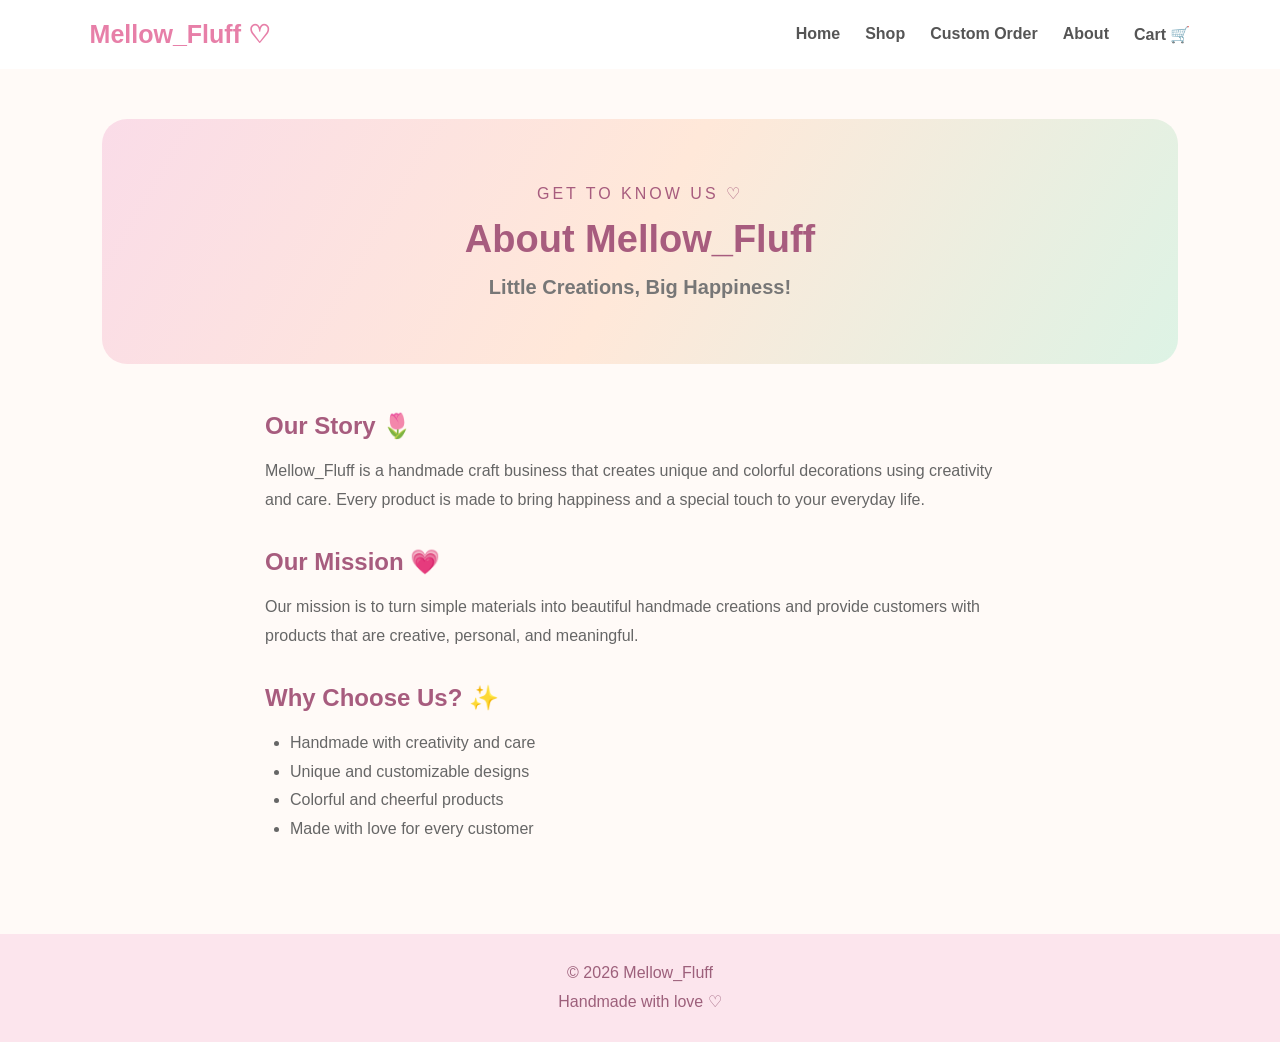
<file: about.html>
<!DOCTYPE html>
<html lang="id">
<head>
    <meta charset="UTF-8">
    <meta name="viewport" content="width=device-width, initial-scale=1.0">
    <title>About Us | Mellow_Fluff</title>
    <link rel="stylesheet" href="style.css">
</head>
<body>

<header>
    <nav class="navbar">
        <a href="index.html" class="logo">Mellow_Fluff ♡</a>
        <div class="nav-links">
            <a href="index.html">Home</a>
            <a href="shop.html">Shop</a>
            <a href="custom.html">Custom Order</a>
            <a href="about.html">About</a>
            <a href="cart.html">Cart 🛒</a>
        </div>
    </nav>
</header>

<main class="about-page">
    <section class="about-hero">
        <p>GET TO KNOW US ♡</p>
        <h1>About Mellow_Fluff</h1>
        <h2>Little Creations, Big Happiness!</h2>
    </section>

    <section class="about-content">
        <h2>Our Story 🌷</h2>
        <p>
            Mellow_Fluff is a handmade craft business that creates
            unique and colorful decorations using creativity and care.
            Every product is made to bring happiness and a special touch
            to your everyday life.
        </p>

        <h2>Our Mission 💗</h2>
        <p>
            Our mission is to turn simple materials into beautiful
            handmade creations and provide customers with products
            that are creative, personal, and meaningful.
        </p>

        <h2>Why Choose Us? ✨</h2>
        <ul>
            <li>Handmade with creativity and care</li>
            <li>Unique and customizable designs</li>
            <li>Colorful and cheerful products</li>
            <li>Made with love for every customer</li>
        </ul>
    </section>
</main>

<footer>
    <p>© 2026 Mellow_Fluff</p>
    <p>Handmade with love ♡</p>
</footer>

<script src="script.js"></script>
</body>
</html>
</file>
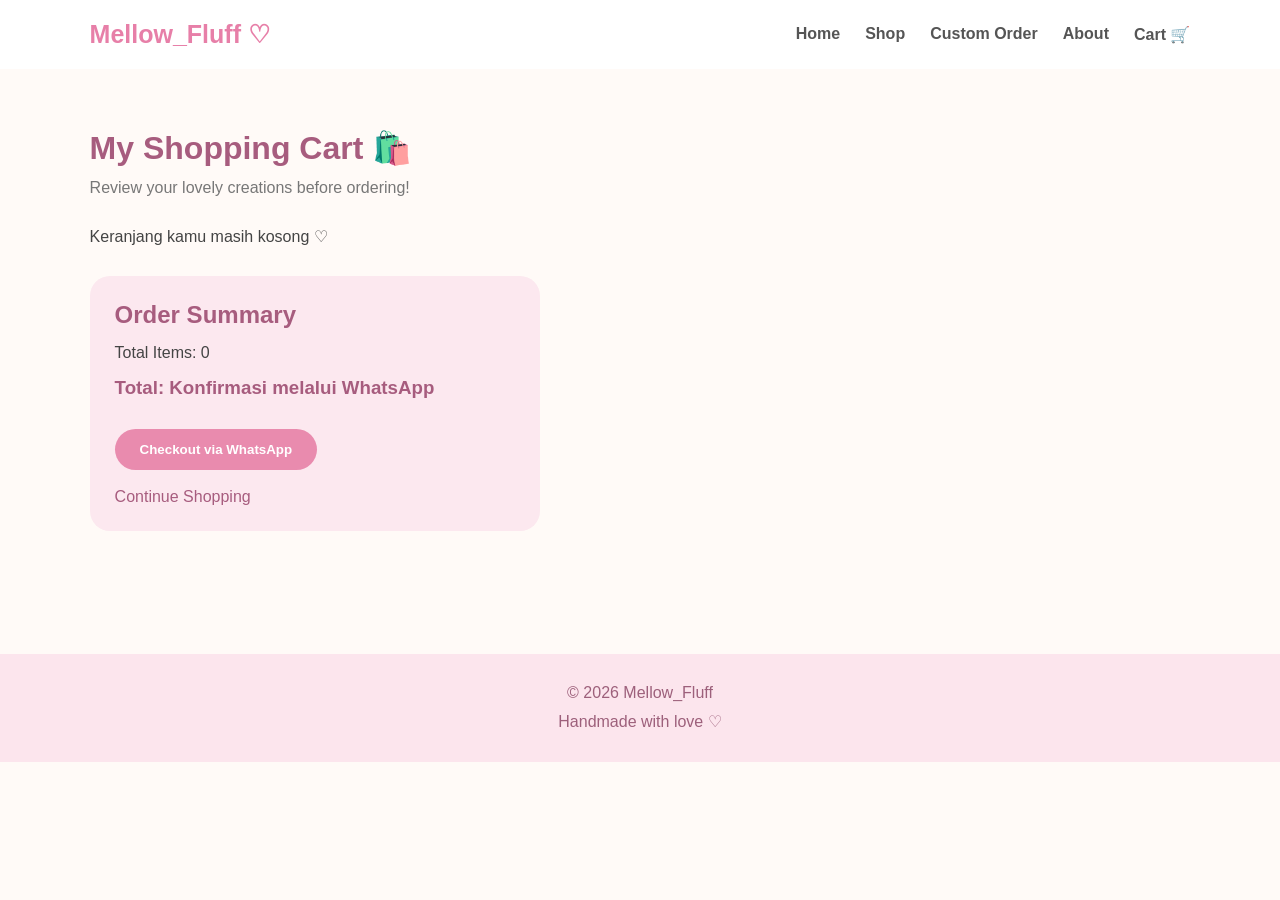
<file: cart.html>
<!DOCTYPE html>
<html lang="id">
<head>
    <meta charset="UTF-8">
    <meta name="viewport" content="width=device-width, initial-scale=1.0">
    <title>Shopping Cart | Mellow_Fluff</title>
    <link rel="stylesheet" href="style.css">
</head>
<body>

<header>
    <nav class="navbar">
        <a href="index.html" class="logo">Mellow_Fluff ♡</a>
        <div class="nav-links">
            <a href="index.html">Home</a>
            <a href="shop.html">Shop</a>
            <a href="custom.html">Custom Order</a>
            <a href="about.html">About</a>
            <a href="cart.html">Cart 🛒</a>
        </div>
    </nav>
</header>

<main class="cart-page">
    <h1>My Shopping Cart 🛍️</h1>
    <p>Review your lovely creations before ordering!</p>

    <div id="cart-items"></div>

    <div class="cart-summary">
        <h2>Order Summary</h2>
        <p>Total Items: <span id="total-items">0</span></p>
        <h3>Total: <span id="cart-total">Rp0</span></h3>

        <button class="btn" onclick="checkoutWhatsApp()">
            Checkout via WhatsApp
        </button>

        <a href="shop.html" class="continue-shopping">
            Continue Shopping
        </a>
    </div>
</main>

<footer>
    <p>© 2026 Mellow_Fluff</p>
    <p>Handmade with love ♡</p>
</footer>

<script src="script.js"></script>
</body>
</html>
</file>
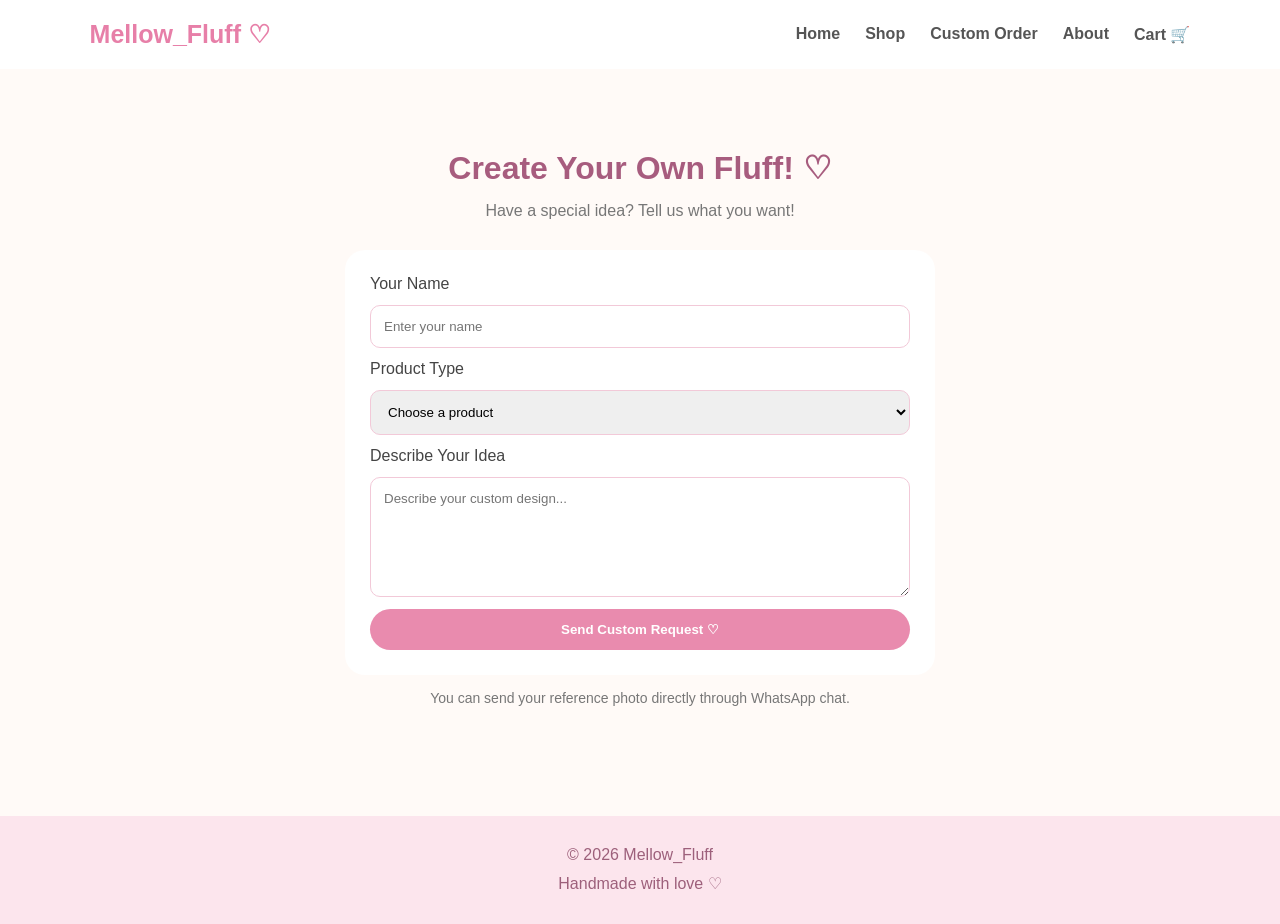
<file: custom.html>
<!DOCTYPE html>
<html lang="id">
<head>
    <meta charset="UTF-8">
    <meta name="viewport" content="width=device-width, initial-scale=1.0">
    <title>Custom Order | Mellow_Fluff</title>
    <link rel="stylesheet" href="style.css">
</head>
<body>

<header>
    <nav class="navbar">
        <a href="index.html" class="logo">Mellow_Fluff ♡</a>
        <div class="nav-links">
            <a href="index.html">Home</a>
            <a href="shop.html">Shop</a>
            <a href="custom.html">Custom Order</a>
            <a href="about.html">About</a>
            <a href="cart.html">Cart 🛒</a>
        </div>
    </nav>
</header>

<main class="custom-page">
    <h1>Create Your Own Fluff! ♡</h1>
    <p>Have a special idea? Tell us what you want!</p>

    <form id="customForm">
        <label>Your Name</label>
        <input type="text" id="customerName" placeholder="Enter your name" required>

        <label>Product Type</label>
        <select id="productType" required>
            <option value="">Choose a product</option>
            <option>Hair Accessories</option>
            <option>Flower Bouquet</option>
            <option>Wall Decoration</option>
            <option>Desk Decoration</option>
            <option>Handmade Gifts</option>
            <option>Other Crafts</option>
        </select>

        <label>Describe Your Idea</label>
        <textarea id="description" placeholder="Describe your custom design..." required></textarea>

        <button type="submit" class="btn">Send Custom Request ♡</button>
    </form>

    <p class="custom-note">
        You can send your reference photo directly through WhatsApp chat.
    </p>
</main>

<footer>
    <p>© 2026 Mellow_Fluff</p>
    <p>Handmade with love ♡</p>
</footer>

<script src="script.js"></script>
</body>
</html>
</file>
<file: style.css>
/* GENERAL */
* {
    margin: 0;
    padding: 0;
    box-sizing: border-box;
}

body {
    font-family: Arial, sans-serif;
    background-color: #FFFAF7;
    color: #444;
}

/* NAVBAR */
.navbar {
    display: flex;
    justify-content: space-between;
    align-items: center;
    padding: 20px 7%;
    background-color: #FFFFFF;
}

.logo {
    color: #E77FA8;
    font-size: 25px;
    font-weight: bold;
    text-decoration: none;
}

.nav-links {
    display: flex;
    gap: 25px;
}

.nav-links a {
    text-decoration: none;
    color: #555;
    font-weight: bold;
}

.nav-links a:hover {
    color: #E77FA8;
}

/* HERO */
.hero {
    display: flex;
    align-items: center;
    justify-content: space-between;
    padding: 80px 7%;
    background: linear-gradient(
        120deg,
        #FCE0EA,
        #FFF0D5,
        #E3F3E8
    );
    gap: 30px;
}

.hero-text {
    max-width: 550px;
}

.subtitle {
    color: #C76B91;
    font-weight: bold;
    margin-bottom: 15px;
}

.hero h1 {
    font-size: 45px;
    color: #9E5475;
    margin-bottom: 20px;
}

.hero p {
    line-height: 1.8;
    margin-bottom: 25px;
}

.hero-image img {
    width: 100%;
    max-width: 400px;
    border-radius: 25px;
}

/* BUTTON */
.btn {
    display: inline-block;
    background-color: #E98BAE;
    color: white;
    padding: 13px 25px;
    border-radius: 25px;
    text-decoration: none;
    font-weight: bold;
}

.btn:hover {
    background-color: #D86D98;
}

/* SECTIONS */
.categories,
.featured {
    padding: 60px 7%;
    text-align: center;
}

.categories h2,
.featured h2 {
    color: #B96D91;
    margin-bottom: 20px;
}

/* CATEGORY */
.category-grid {
    display: grid;
    grid-template-columns: repeat(3, 1fr);
    gap: 20px;
    margin-top: 30px;
}

.category-grid a {
    padding: 25px 10px;
    border-radius: 18px;
    background-color: #FCE3EC;
    color: #A95D7E;
    text-decoration: none;
    font-weight: bold;
    transition: 0.3s;
}

.category-grid a:nth-child(2) {
    background-color: #FFF0CD;
}

.category-grid a:nth-child(3) {
    background-color: #DDF1E4;
}

.category-grid a:nth-child(4) {
    background-color: #E8E0F8;
}

.category-grid a:nth-child(5) {
    background-color: #DDEDFB;
}

.category-grid a:nth-child(6) {
    background-color: #FBE5D8;
}

.category-grid a:hover {
    transform: translateY(-5px);
}

/* CUSTOM BANNER */
.custom-banner {
    text-align: center;
    padding: 65px 20px;
    background-color: #E9E1F8;
    color: #785C9E;
}

.custom-banner h2 {
    margin-bottom: 15px;
}

.custom-banner p {
    margin-bottom: 20px;
}

/* FOOTER */
footer {
    text-align: center;
    padding: 25px;
    background-color: #FCE5ED;
    color: #9D607B;
    line-height: 1.8;
}

/* MOBILE */
@media (max-width: 768px) {

    .navbar {
        flex-direction: column;
        gap: 18px;
    }

    .nav-links {
        flex-wrap: wrap;
        justify-content: center;
        gap: 15px;
    }

    .hero {
        flex-direction: column;
        text-align: center;
        padding: 50px 7%;
    }

    .hero h1 {
        font-size: 32px;
    }

    .category-grid {
        grid-template-columns: repeat(2, 1fr);
    }

}/* SHOP PAGE */

.shop-heading {
    text-align: center;
    padding: 65px 20px;
    background: linear-gradient(
        120deg,
        #FCE0EA,
        #FFF0D5,
        #E3F3E8
    );
}

.shop-heading p:first-child {
    color: #C76B91;
    font-weight: bold;
}

.shop-heading h1 {
    color: #A75C7E;
    font-size: 38px;
    margin: 15px 0;
}

.shop-content {
    padding: 50px 7%;
}

.shop-content h2 {
    color: #B96D91;
    margin-bottom: 20px;
}

.filter-buttons {
    display: flex;
    flex-wrap: wrap;
    gap: 12px;
    margin-bottom: 35px;
}

.filter-buttons button {
    border: none;
    padding: 12px 18px;
    border-radius: 25px;
    background: #FCE3EC;
    color: #A95D7E;
    cursor: pointer;
}

.filter-buttons button:hover {
    background: #E98BAE;
    color: white;
}

.product-grid {
    display: grid;
    grid-template-columns: repeat(3, 1fr);
    gap: 25px;
}

.product-card {
    background: white;
    padding: 18px;
    border-radius: 20px;
    box-shadow: 0 4px 15px rgba(0,0,0,0.06);
}

.product-placeholder {
    height: 180px;
    background: #FCE8EF;
    border-radius: 15px;
    display: flex;
    justify-content: center;
    align-items: center;
    font-size: 65px;
    margin-bottom: 15px;
}

.stock,
.preorder {
    display: inline-block;
    padding: 6px 10px;
    border-radius: 15px;
    font-size: 12px;
    margin-bottom: 12px;
}

.stock {
    background: #DDF2E4;
    color: #39865A;
}

.preorder {
    background: #FFF0CD;
    color: #A17B31;
}

.product-card h3 {
    color: #A75C7E;
    margin-bottom: 8px;
}

.product-card p {
    color: #777;
    font-size: 14px;
    margin-bottom: 15px;
}

.product-card .btn {
    border: none;
    cursor: pointer;
}

@media (max-width: 768px) {
    .product-grid {
        grid-template-columns: repeat(2, 1fr);
    }

    .shop-heading h1 {
        font-size: 28px;
    }
}

@media (max-width: 480px) {
    .product-grid {
        grid-template-columns: 1fr;
    }
}/* SHOPPING CART */

.cart-page {
    padding: 60px 7%;
    min-height: 65vh;
}

.cart-page h1 {
    color: #A75C7E;
    margin-bottom: 12px;
}

.cart-page > p {
    color: #777;
    margin-bottom: 30px;
}

.cart-item {
    display: flex;
    justify-content: space-between;
    align-items: center;
    gap: 15px;
    padding: 20px;
    margin-bottom: 15px;
    background: white;
    border-radius: 15px;
}

.cart-item h3 {
    color: #A75C7E;
}

.cart-item button,
.remove-btn {
    border: none;
    background: #FCE3EC;
    color: #A75C7E;
    padding: 9px 13px;
    border-radius: 10px;
    cursor: pointer;
}

.cart-summary {
    background: #FCE8EF;
    padding: 25px;
    border-radius: 20px;
    margin-top: 30px;
    max-width: 450px;
}

.cart-summary h2,
.cart-summary h3 {
    color: #A75C7E;
    margin-bottom: 15px;
}

.cart-summary p {
    margin-bottom: 15px;
}

.cart-summary .btn {
    border: none;
    cursor: pointer;
    margin-top: 15px;
}

.continue-shopping {
    display: block;
    margin-top: 18px;
    color: #A75C7E;
    text-decoration: none;
}

@media (max-width: 600px) {
    .cart-item {
        flex-direction: column;
        align-items: flex-start;
    }
}/* CUSTOM ORDER */

.custom-page {
    max-width: 650px;
    margin: 50px auto;
    padding: 30px;
}

.custom-page h1 {
    color: #A75C7E;
    text-align: center;
}

.custom-page > p {
    text-align: center;
    color: #777;
    margin: 15px 0 30px;
}

#customForm {
    display: flex;
    flex-direction: column;
    gap: 12px;
    background: white;
    padding: 25px;
    border-radius: 20px;
}

#customForm input,
#customForm select,
#customForm textarea {
    padding: 13px;
    border: 1px solid #F2C9D8;
    border-radius: 10px;
    font-family: Arial;
}

#customForm textarea {
    min-height: 120px;
    resize: vertical;
}

#customForm .btn {
    border: none;
    cursor: pointer;
}

.custom-note {
    font-size: 14px;
}/* ABOUT PAGE */

.about-page {
    padding: 50px 8%;
}

.about-hero {
    text-align: center;
    padding: 65px 20px;
    background: linear-gradient(120deg, #FADCE8, #FFE8D9, #DDF3E5);
    border-radius: 25px;
}

.about-hero p {
    letter-spacing: 3px;
    color: #A75C7E;
}

.about-hero h1 {
    color: #A75C7E;
    font-size: 38px;
    margin: 15px 0;
}

.about-hero h2 {
    color: #777;
    font-size: 20px;
}

.about-content {
    max-width: 750px;
    margin: 40px auto;
    line-height: 1.8;
}

.about-content h2 {
    color: #A75C7E;
    margin: 25px 0 10px;
}

.about-content p,
.about-content li {
    color: #666;
}

.about-content ul {
    padding-left: 25px;
}.product-card img {
    width: 100%;
    height: 220px;
    object-fit: cover;
    border-radius: 15px;
    margin-bottom: 12px;
    display: block;
}

.shop-content h2 {
    color: #A75C7E;
    margin: 35px 0 20px;
}
</file>
